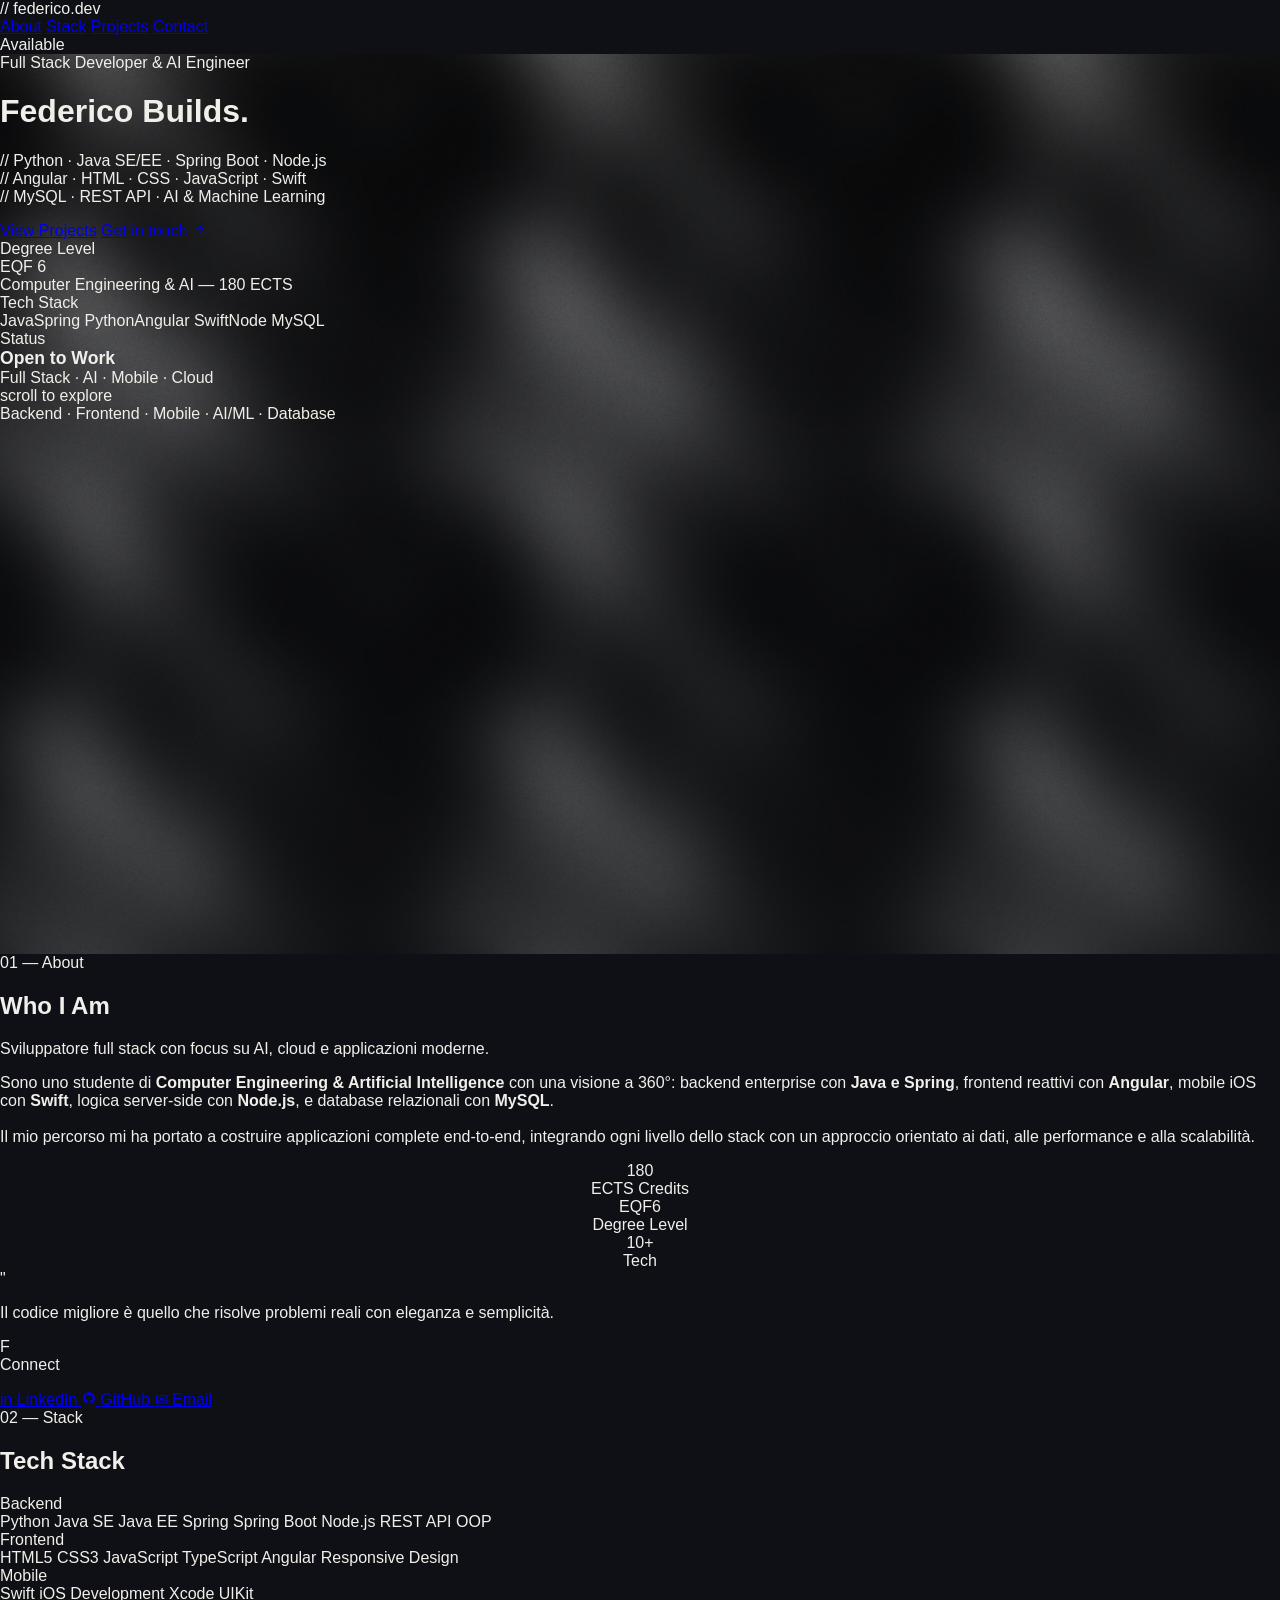
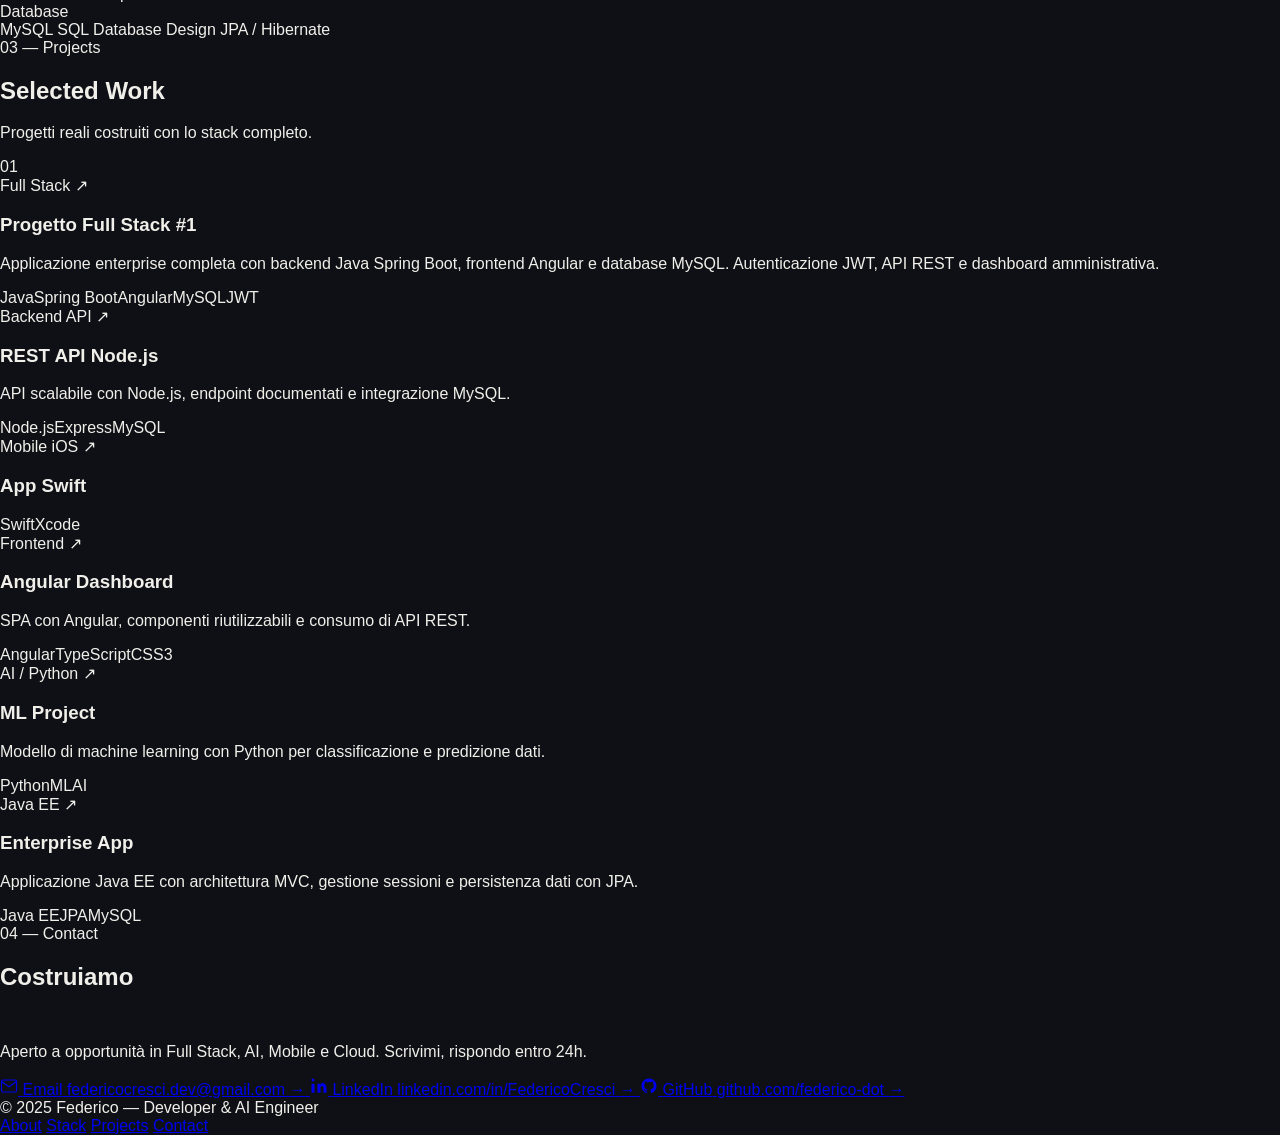
<file: portfolio.html>
<!doctype html>
<html lang="it">
  <head>
    <meta charset="UTF-8" />
    <meta name="viewport" content="width=device-width, initial-scale=1.0" />
    <title>Federico — Developer & AI Engineer</title>
    <link rel="preconnect" href="https://fonts.googleapis.com" />
    <link
      href="https://fonts.googleapis.com/css2?family=DM+Mono:wght@300;400;500&family=Clash+Display:wght@400;500;600;700&family=Bricolage+Grotesque:wght@300;400;500;600;700;800&display=swap"
      rel="stylesheet"
    />
    <link rel="stylesheet" href="../css/main.css" />
  </head>
  <body>
    <div class="cursor" id="cursor"></div>
    <div class="cursor-ring" id="ring"></div>

    <!-- BG -->
    <div class="scene">
      <div class="scene-grid"></div>
      <div class="orb o1"></div>
      <div class="orb o2"></div>
      <div class="orb o3"></div>
    </div>

    <!-- NAV -->
    <nav>
      <span class="nav-logo">// federico.dev</span>
      <div class="nav-center">
        <a href="#about">About</a>
        <a href="#skills">Stack</a>
        <a href="#projects">Projects</a>
        <a href="#contact">Contact</a>
      </div>
      <div class="nav-right">
        <span class="nav-dot"></span>
        <span class="nav-status">Available</span>
      </div>
    </nav>

    <!-- ── HERO ── -->
    <div class="hero">
      <div class="hero-left">
        <div class="hero-eyebrow">
          <span class="hero-eyebrow-line"></span>
          Full Stack Developer & AI Engineer
        </div>
        <h1 class="hero-title">
          <span class="outline">Federico</span>
          <span class="line2">Builds.</span>
        </h1>
        <p class="hero-desc">
          // Python · Java SE/EE · Spring Boot · Node.js<br />
          // Angular · HTML · CSS · JavaScript · Swift<br />
          // MySQL · REST API · AI & Machine Learning
        </p>
        <div class="hero-actions">
          <a href="#projects" class="btn-primary">View Projects</a>
          <a href="#contact" class="btn-link">
            Get in touch
            <svg
              width="14"
              height="14"
              fill="none"
              stroke="currentColor"
              stroke-width="2"
              viewBox="0 0 24 24"
            >
              <path d="M5 12h14M12 5l7 7-7 7" />
            </svg>
          </a>
        </div>
      </div>

      <div class="hero-right">
        <div class="float-card">
          <div class="fc-label">Degree Level</div>
          <div class="fc-value v-purple">EQF 6</div>
          <div class="fc-sub">Computer Engineering & AI — 180 ECTS</div>
        </div>
        <div class="float-card">
          <div class="fc-label">Tech Stack</div>
          <div class="fc-tags">
            <span class="fc-tag">Java</span><span class="fc-tag">Spring</span>
            <span class="fc-tag">Python</span
            ><span class="fc-tag">Angular</span>
            <span class="fc-tag">Swift</span><span class="fc-tag">Node</span>
            <span class="fc-tag">MySQL</span>
          </div>
        </div>
        <div class="float-card">
          <div class="fc-label">Status</div>
          <div
            class="fc-value v-cyan"
            style="font-size: 1.1rem; font-weight: 600"
          >
            Open to Work
          </div>
          <div class="fc-sub">Full Stack · AI · Mobile · Cloud</div>
        </div>
      </div>

      <div class="hero-bottom">
        <div class="scroll-hint">
          <span class="scroll-line"></span>
          scroll to explore
        </div>
        <div class="hero-stack">
          <span class="stack-item">Backend</span>
          <span class="stack-sep">·</span>
          <span class="stack-item">Frontend</span>
          <span class="stack-sep">·</span>
          <span class="stack-item">Mobile</span>
          <span class="stack-sep">·</span>
          <span class="stack-item">AI/ML</span>
          <span class="stack-sep">·</span>
          <span class="stack-item">Database</span>
        </div>
      </div>
    </div>

    <!-- ── ABOUT ── -->
    <div class="section" id="about">
      <div class="section-header reveal">
        <div>
          <span class="sec-num">01 — About</span>
          <h2 class="sec-title">Who I Am</h2>
        </div>
        <p class="sec-desc">
          Sviluppatore full stack con focus su AI, cloud e applicazioni moderne.
        </p>
      </div>

      <div class="bento">
        <div class="bento-card bc-bio reveal">
          <p class="bio-text">
            Sono uno studente di
            <strong>Computer Engineering & Artificial Intelligence</strong> con
            una visione a 360°: backend enterprise con
            <strong>Java e Spring</strong>, frontend reattivi con
            <strong>Angular</strong>, mobile iOS con <strong>Swift</strong>,
            logica server-side con <strong>Node.js</strong>, e database
            relazionali con <strong>MySQL</strong>.<br /><br />
            Il mio percorso mi ha portato a costruire applicazioni complete
            end-to-end, integrando ogni livello dello stack con un approccio
            orientato ai dati, alle performance e alla scalabilità.
          </p>
        </div>
        <div
          class="bento-card bc-stat1 reveal"
          style="
            text-align: center;
            display: flex;
            flex-direction: column;
            align-items: center;
            justify-content: center;
          "
        >
          <div class="big-num purple">180</div>
          <div class="card-label">ECTS Credits</div>
        </div>
        <div
          class="bento-card bc-stat2 reveal"
          style="
            text-align: center;
            display: flex;
            flex-direction: column;
            align-items: center;
            justify-content: center;
          "
        >
          <div class="big-num rose">EQF6</div>
          <div class="card-label">Degree Level</div>
        </div>
        <div
          class="bento-card bc-stat3 reveal"
          style="
            text-align: center;
            display: flex;
            flex-direction: column;
            align-items: center;
            justify-content: center;
          "
        >
          <div class="big-num cyan">10+</div>
          <div class="card-label">Tech</div>
        </div>
        <div class="bento-card bc-quote reveal">
          <div class="quote-mark">"</div>
          <p class="quote-text">
            Il codice migliore è quello che risolve problemi reali con eleganza
            e semplicità.
          </p>
        </div>
        <div class="bento-card bc-img reveal">
          <div class="avatar-placeholder">F</div>
        </div>
        <div class="bento-card bc-links reveal">
          <div class="card-label" style="margin-bottom: 1rem">Connect</div>
          <div class="social-list">
            <a
              href="https://www.linkedin.com/in/federico-cresci-b5853830b/"
              class="social-item"
              target="_blank"
            >
              <span class="social-icon si-li">in</span> LinkedIn
            </a>
            <a
              href="https://github.com/federico-dot"
              class="social-item"
              target="_blank"
            >
              <span class="social-icon si-gh">
                <svg
                  width="14"
                  height="14"
                  fill="currentColor"
                  viewBox="0 0 24 24"
                >
                  <path
                    d="M12 2C6.48 2 2 6.48 2 12c0 4.42 2.87 8.17 6.84 9.49.5.09.66-.22.66-.48v-1.7C6.73 19.91 6.14 18 6.14 18c-.46-1.16-1.11-1.47-1.11-1.47-.91-.62.07-.61.07-.61 1 .07 1.53 1.03 1.53 1.03.89 1.52 2.34 1.08 2.91.83.09-.65.35-1.08.63-1.33-2.22-.25-4.56-1.11-4.56-4.95 0-1.09.39-1.99 1.03-2.69-.1-.26-.45-1.27.1-2.64 0 0 .84-.27 2.75 1.02A9.56 9.56 0 0 1 12 6.8c.85 0 1.71.11 2.51.33 1.91-1.29 2.75-1.02 2.75-1.02.55 1.37.2 2.38.1 2.64.64.7 1.03 1.6 1.03 2.69 0 3.85-2.34 4.7-4.57 4.95.36.31.68.92.68 1.85v2.74c0 .27.16.58.67.48A10.01 10.01 0 0 0 22 12c0-5.52-4.48-10-10-10z"
                  />
                </svg>
              </span>
              GitHub
            </a>
            <a href="mailto:federicocresci.dev@gmail.com" class="social-item">
              <span class="social-icon si-em">✉</span> Email
            </a>
          </div>
        </div>
      </div>
    </div>

    <!-- ── SKILLS ── -->
    <div class="skills-section" id="skills">
      <div class="skills-header reveal">
        <span class="sec-num">02 — Stack</span>
        <h2 class="sec-title">Tech Stack</h2>
      </div>

      <div class="skill-lanes">
        <div class="lane reveal">
          <span class="lane-label ll-be">Backend</span>
          <div class="lane-track">
            <div class="lane-track-inner">
              <span class="skill-pill sp-be"
                ><span class="pill-dot"></span>Python</span
              >
              <span class="skill-pill sp-be"
                ><span class="pill-dot"></span>Java SE</span
              >
              <span class="skill-pill sp-be"
                ><span class="pill-dot"></span>Java EE</span
              >
              <span class="skill-pill sp-be"
                ><span class="pill-dot"></span>Spring</span
              >
              <span class="skill-pill sp-be"
                ><span class="pill-dot"></span>Spring Boot</span
              >
              <span class="skill-pill sp-be"
                ><span class="pill-dot"></span>Node.js</span
              >
              <span class="skill-pill sp-be"
                ><span class="pill-dot"></span>REST API</span
              >
              <span class="skill-pill sp-be"
                ><span class="pill-dot"></span>OOP</span
              >
            </div>
          </div>
          <div class="lane-end"></div>
        </div>

        <div class="lane reveal">
          <span class="lane-label ll-fe">Frontend</span>
          <div class="lane-track">
            <div class="lane-track-inner">
              <span class="skill-pill sp-fe"
                ><span class="pill-dot"></span>HTML5</span
              >
              <span class="skill-pill sp-fe"
                ><span class="pill-dot"></span>CSS3</span
              >
              <span class="skill-pill sp-fe"
                ><span class="pill-dot"></span>JavaScript</span
              >
              <span class="skill-pill sp-fe"
                ><span class="pill-dot"></span>TypeScript</span
              >
              <span class="skill-pill sp-fe"
                ><span class="pill-dot"></span>Angular</span
              >
              <span class="skill-pill sp-fe"
                ><span class="pill-dot"></span>Responsive Design</span
              >
            </div>
          </div>
          <div class="lane-end"></div>
        </div>

        <div class="lane reveal">
          <span class="lane-label ll-mo">Mobile</span>
          <div class="lane-track">
            <div class="lane-track-inner">
              <span class="skill-pill sp-mo"
                ><span class="pill-dot"></span>Swift</span
              >
              <span class="skill-pill sp-mo"
                ><span class="pill-dot"></span>iOS Development</span
              >
              <span class="skill-pill sp-mo"
                ><span class="pill-dot"></span>Xcode</span
              >
              <span class="skill-pill sp-mo"
                ><span class="pill-dot"></span>UIKit</span
              >
            </div>
          </div>
          <div class="lane-end"></div>
        </div>

        <div class="lane reveal">
          <span class="lane-label ll-db">Database</span>
          <div class="lane-track">
            <div class="lane-track-inner">
              <span class="skill-pill sp-db"
                ><span class="pill-dot"></span>MySQL</span
              >
              <span class="skill-pill sp-db"
                ><span class="pill-dot"></span>SQL</span
              >
              <span class="skill-pill sp-db"
                ><span class="pill-dot"></span>Database Design</span
              >
              <span class="skill-pill sp-db"
                ><span class="pill-dot"></span>JPA / Hibernate</span
              >
            </div>
          </div>
          <div class="lane-end"></div>
        </div>
      </div>
    </div>

    <!-- ── PROJECTS ── -->
    <div class="projects-section" id="projects">
      <div class="section-header reveal">
        <div>
          <span class="sec-num">03 — Projects</span>
          <h2 class="sec-title">Selected Work</h2>
        </div>
        <p class="sec-desc">Progetti reali costruiti con lo stack completo.</p>
      </div>

      <div class="projects-grid">
        <div class="proj p1 reveal">
          <span class="proj-num">01</span>
          <div class="proj-top">
            <span class="proj-cat">Full Stack</span>
            <span class="proj-arrow">↗</span>
          </div>
          <div class="proj-body">
            <h3>Progetto Full Stack #1</h3>
            <p class="proj-desc">
              Applicazione enterprise completa con backend Java Spring Boot,
              frontend Angular e database MySQL. Autenticazione JWT, API REST e
              dashboard amministrativa.
            </p>
            <div class="proj-tags">
              <span class="ptag">Java</span><span class="ptag">Spring Boot</span
              ><span class="ptag">Angular</span><span class="ptag">MySQL</span
              ><span class="ptag">JWT</span>
            </div>
          </div>
        </div>

        <div class="proj p2 reveal">
          <div class="proj-top">
            <span class="proj-cat">Backend API</span>
            <span class="proj-arrow">↗</span>
          </div>
          <div class="proj-body">
            <h3>REST API Node.js</h3>
            <p class="proj-desc">
              API scalabile con Node.js, endpoint documentati e integrazione
              MySQL.
            </p>
            <div class="proj-tags">
              <span class="ptag">Node.js</span><span class="ptag">Express</span
              ><span class="ptag">MySQL</span>
            </div>
          </div>
        </div>

        <div class="proj p3 reveal">
          <div class="proj-top">
            <span class="proj-cat">Mobile iOS</span>
            <span class="proj-arrow">↗</span>
          </div>
          <div class="proj-body">
            <h3>App Swift</h3>
            <div class="proj-tags">
              <span class="ptag">Swift</span><span class="ptag">Xcode</span>
            </div>
          </div>
        </div>

        <div class="proj p4 reveal">
          <div class="proj-top">
            <span class="proj-cat">Frontend</span>
            <span class="proj-arrow">↗</span>
          </div>
          <div class="proj-body">
            <h3>Angular Dashboard</h3>
            <p class="proj-desc">
              SPA con Angular, componenti riutilizzabili e consumo di API REST.
            </p>
            <div class="proj-tags">
              <span class="ptag">Angular</span
              ><span class="ptag">TypeScript</span
              ><span class="ptag">CSS3</span>
            </div>
          </div>
        </div>

        <div class="proj p5 reveal">
          <div class="proj-top">
            <span class="proj-cat">AI / Python</span>
            <span class="proj-arrow">↗</span>
          </div>
          <div class="proj-body">
            <h3>ML Project</h3>
            <p class="proj-desc">
              Modello di machine learning con Python per classificazione e
              predizione dati.
            </p>
            <div class="proj-tags">
              <span class="ptag">Python</span><span class="ptag">ML</span
              ><span class="ptag">AI</span>
            </div>
          </div>
        </div>

        <div class="proj p6 reveal">
          <div class="proj-top">
            <span class="proj-cat">Java EE</span>
            <span class="proj-arrow">↗</span>
          </div>
          <div class="proj-body">
            <h3>Enterprise App</h3>
            <p class="proj-desc">
              Applicazione Java EE con architettura MVC, gestione sessioni e
              persistenza dati con JPA.
            </p>
            <div class="proj-tags">
              <span class="ptag">Java EE</span><span class="ptag">JPA</span
              ><span class="ptag">MySQL</span>
            </div>
          </div>
        </div>
      </div>
    </div>

    <!-- ── CONTACT ── -->
    <div class="contact-section" id="contact">
      <div class="contact-left reveal-left">
        <span class="sec-num">04 — Contact</span>
        <h2>
          Costruiamo<br /><span
            style="
              background: linear-gradient(120deg, var(--violet2), var(--rose));
              -webkit-background-clip: text;
              -webkit-text-fill-color: transparent;
              background-clip: text;
            "
            >qualcosa.</span
          >
        </h2>
        <p style="margin-top: 1.5rem">
          Aperto a opportunità in Full Stack, AI, Mobile e Cloud. Scrivimi,
          rispondo entro 24h.
        </p>
      </div>
      <div class="contact-right reveal-right">
        <a href="mailto:federicocresci.dev@gmail.com" class="clink">
          <span class="clink-icon ci-em">
            <svg
              width="18"
              height="18"
              fill="none"
              stroke="currentColor"
              stroke-width="1.5"
              viewBox="0 0 24 24"
            >
              <path
                d="M4 4h16c1.1 0 2 .9 2 2v12c0 1.1-.9 2-2 2H4c-1.1 0-2-.9-2-2V6c0-1.1.9-2 2-2z"
              />
              <polyline points="22,6 12,13 2,6" />
            </svg>
          </span>
          <span class="clink-text">
            <span class="clink-label">Email</span>
            <span class="clink-value">federicocresci.dev@gmail.com</span>
          </span>
          <span class="clink-arrow">→</span>
        </a>
        <a
          href="https://www.linkedin.com/in/federico-cresci-b5853830b/"
          class="clink"
          target="_blank"
        >
          <span class="clink-icon ci-li">
            <svg width="18" height="18" fill="currentColor" viewBox="0 0 24 24">
              <path
                d="M16 8a6 6 0 0 1 6 6v7h-4v-7a2 2 0 0 0-4 0v7H10V9h4v1.5A5 5 0 0 1 16 8z"
              />
              <rect x="2" y="9" width="4" height="12" />
              <circle cx="4" cy="4" r="2" />
            </svg>
          </span>
          <span class="clink-text">
            <span class="clink-label">LinkedIn</span>
            <span class="clink-value">linkedin.com/in/FedericoCresci</span>
          </span>
          <span class="clink-arrow">→</span>
        </a>
        <a href="https://github.com/federico-dot" class="clink" target="_blank">
          <span class="clink-icon ci-gh">
            <svg width="18" height="18" fill="currentColor" viewBox="0 0 24 24">
              <path
                d="M12 2C6.48 2 2 6.48 2 12c0 4.42 2.87 8.17 6.84 9.49.5.09.66-.22.66-.48v-1.7C6.73 19.91 6.14 18 6.14 18c-.46-1.16-1.11-1.47-1.11-1.47-.91-.62.07-.61.07-.61 1 .07 1.53 1.03 1.53 1.03.89 1.52 2.34 1.08 2.91.83.09-.65.35-1.08.63-1.33-2.22-.25-4.56-1.11-4.56-4.95 0-1.09.39-1.99 1.03-2.69-.1-.26-.45-1.27.1-2.64 0 0 .84-.27 2.75 1.02A9.56 9.56 0 0 1 12 6.8c.85 0 1.71.11 2.51.33 1.91-1.29 2.75-1.02 2.75-1.02.55 1.37.2 2.38.1 2.64.64.7 1.03 1.6 1.03 2.69 0 3.85-2.34 4.7-4.57 4.95.36.31.68.92.68 1.85v2.74c0 .27.16.58.67.48A10.01 10.01 0 0 0 22 12c0-5.52-4.48-10-10-10z"
              />
            </svg>
          </span>
          <span class="clink-text">
            <span class="clink-label">GitHub</span>
            <span class="clink-value">github.com/federico-dot</span>
          </span>
          <span class="clink-arrow">→</span>
        </a>
      </div>
    </div>

    <!-- FOOTER -->
    <footer>
      <span class="foot-left">© 2025 Federico — Developer & AI Engineer</span>
      <div class="foot-right">
        <a href="#about">About</a>
        <a href="#skills">Stack</a>
        <a href="#projects">Projects</a>
        <a href="#contact">Contact</a>
      </div>
    </footer>

    <script src="../js/app.js" type="module"></script>
  </body>
</html>
</file>
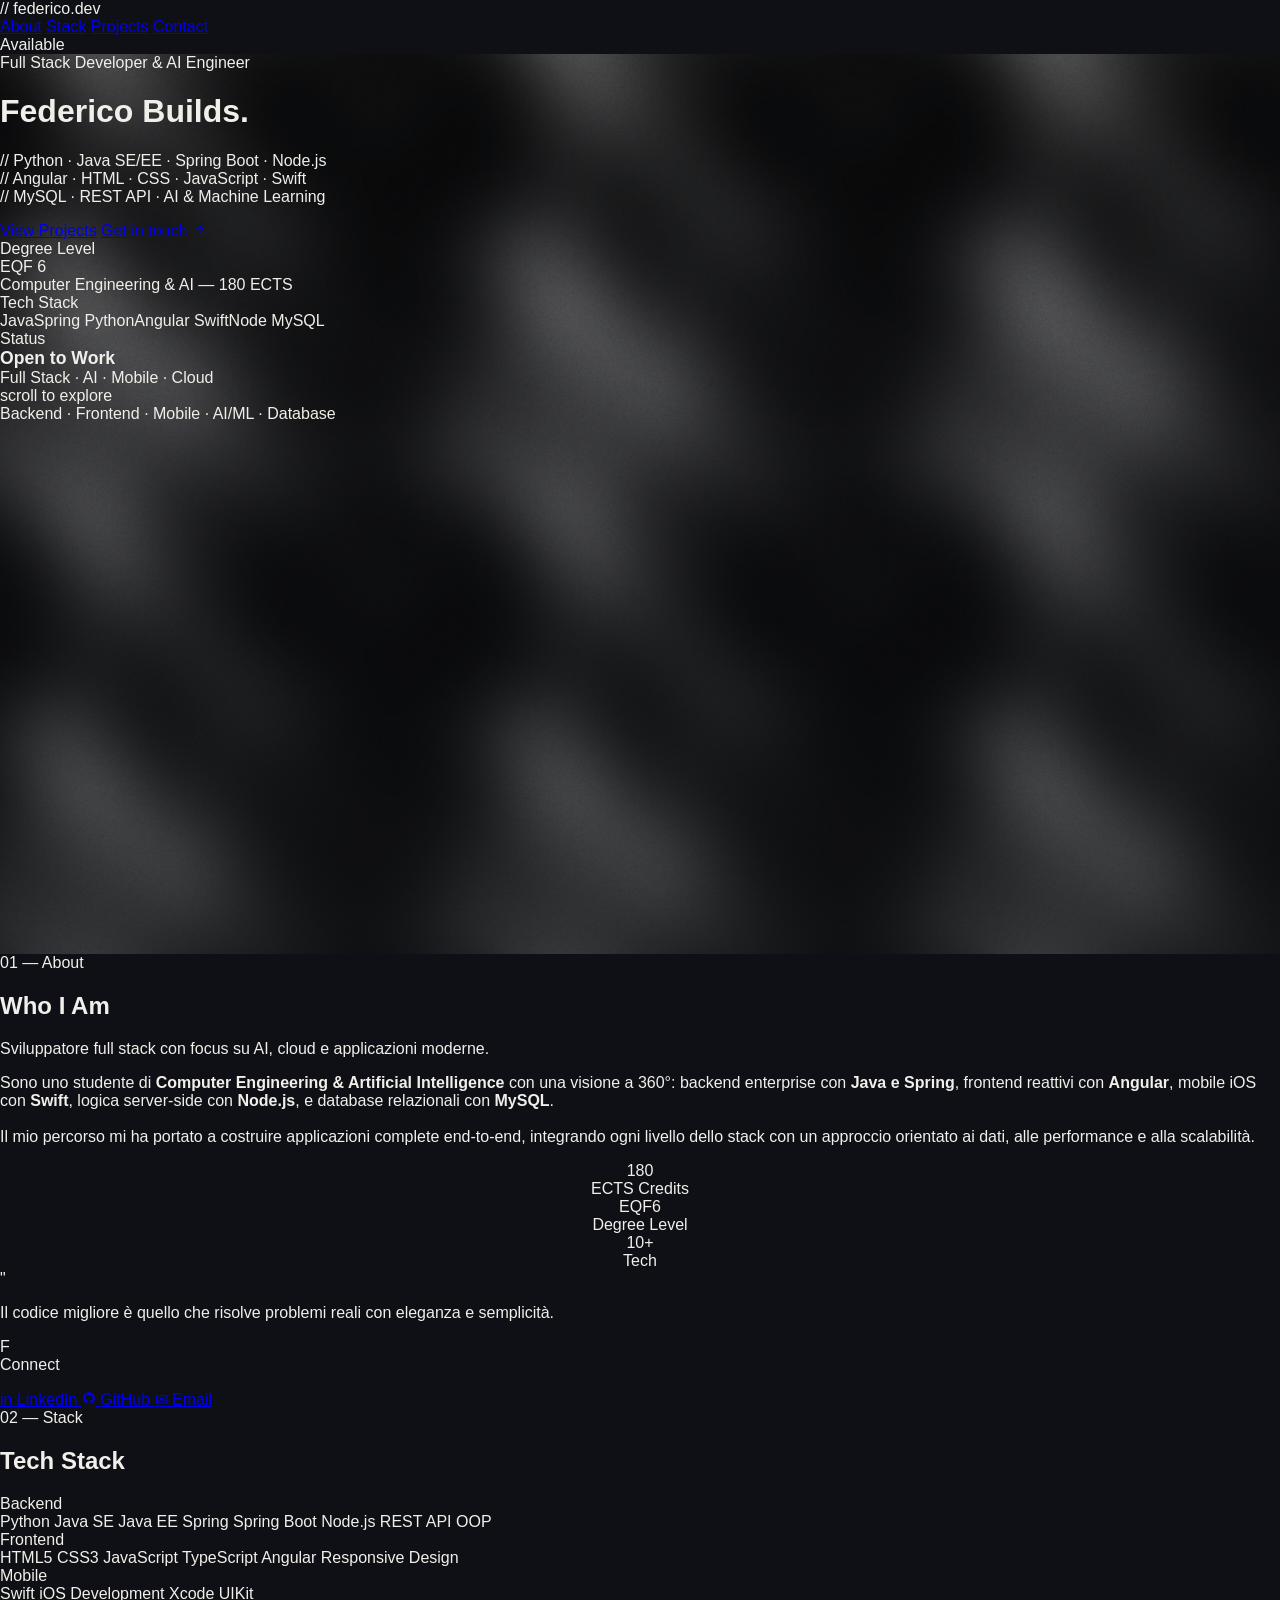
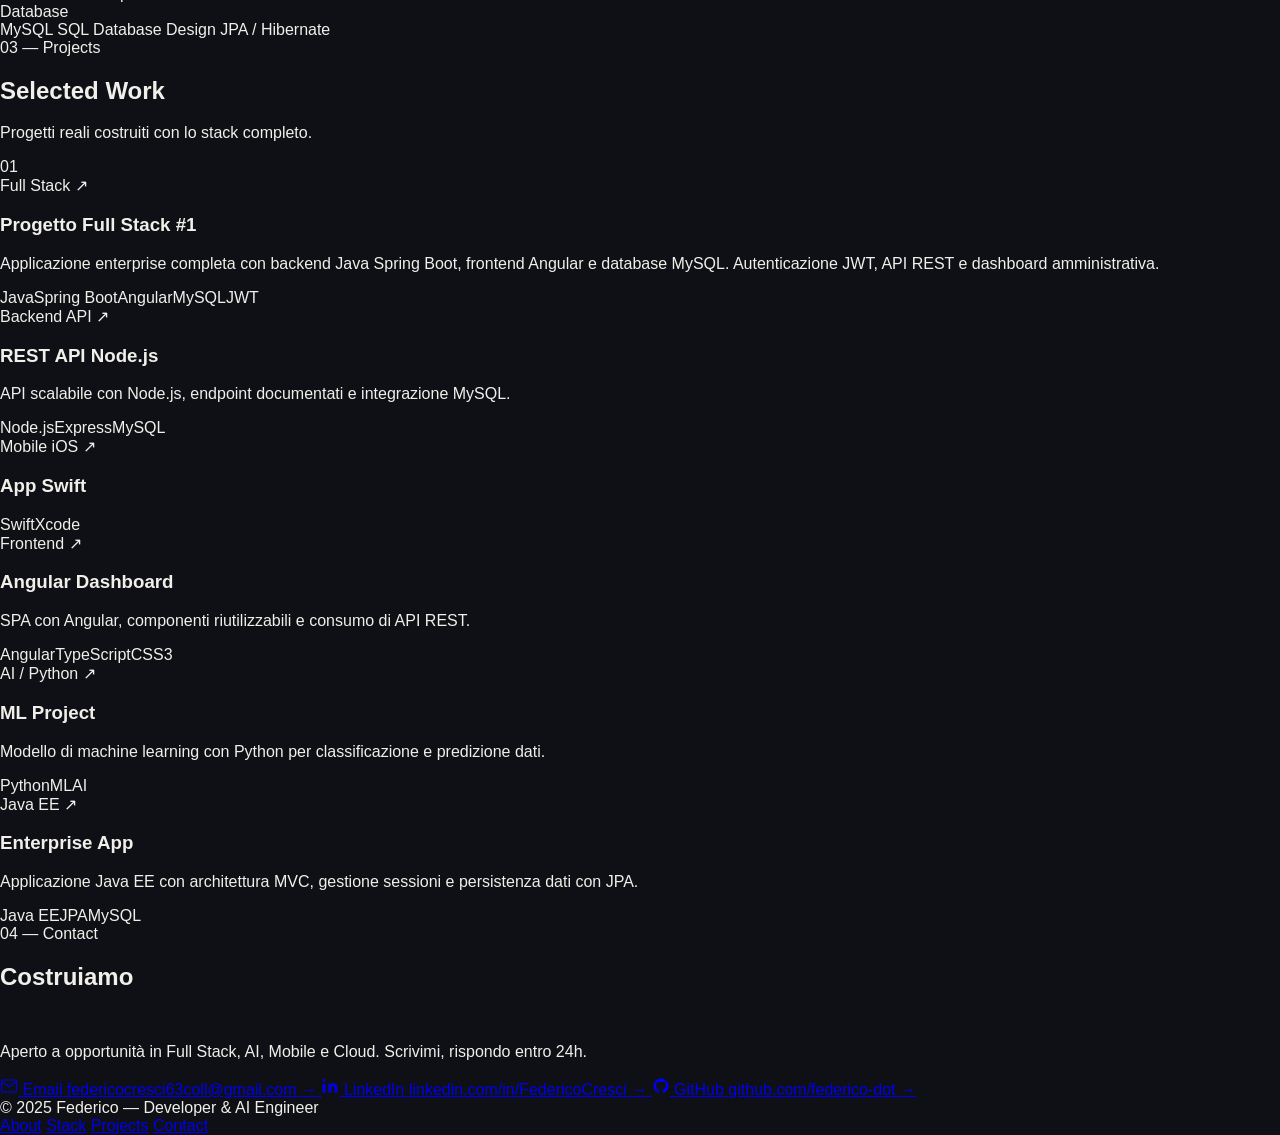
<file: html/portfolio.html>
<!doctype html>
<html lang="it">
  <head>
    <meta charset="UTF-8" />
    <meta name="viewport" content="width=device-width, initial-scale=1.0" />
    <title>Federico — Developer & AI Engineer</title>
    <link rel="preconnect" href="https://fonts.googleapis.com" />
    <link
      href="https://fonts.googleapis.com/css2?family=DM+Mono:wght@300;400;500&family=Clash+Display:wght@400;500;600;700&family=Bricolage+Grotesque:wght@300;400;500;600;700;800&display=swap"
      rel="stylesheet"
    />
    <link rel="stylesheet" href="../css/main.css" />
  </head>
  <body>
    <div class="cursor" id="cursor"></div>
    <div class="cursor-ring" id="ring"></div>

    <!-- BG -->
    <div class="scene">
      <div class="scene-grid"></div>
      <div class="orb o1"></div>
      <div class="orb o2"></div>
      <div class="orb o3"></div>
    </div>

    <!-- NAV -->
    <nav>
      <span class="nav-logo">// federico.dev</span>
      <div class="nav-center">
        <a href="#about">About</a>
        <a href="#skills">Stack</a>
        <a href="#projects">Projects</a>
        <a href="#contact">Contact</a>
      </div>
      <div class="nav-right">
        <span class="nav-dot"></span>
        <span class="nav-status">Available</span>
      </div>
    </nav>

    <!-- ── HERO ── -->
    <div class="hero">
      <div class="hero-left">
        <div class="hero-eyebrow">
          <span class="hero-eyebrow-line"></span>
          Full Stack Developer & AI Engineer
        </div>
        <h1 class="hero-title">
          <span class="outline">Federico</span>
          <span class="line2">Builds.</span>
        </h1>
        <p class="hero-desc">
          // Python · Java SE/EE · Spring Boot · Node.js<br />
          // Angular · HTML · CSS · JavaScript · Swift<br />
          // MySQL · REST API · AI & Machine Learning
        </p>
        <div class="hero-actions">
          <a href="#projects" class="btn-primary">View Projects</a>
          <a href="#contact" class="btn-link">
            Get in touch
            <svg
              width="14"
              height="14"
              fill="none"
              stroke="currentColor"
              stroke-width="2"
              viewBox="0 0 24 24"
            >
              <path d="M5 12h14M12 5l7 7-7 7" />
            </svg>
          </a>
        </div>
      </div>

      <div class="hero-right">
        <div class="float-card">
          <div class="fc-label">Degree Level</div>
          <div class="fc-value v-purple">EQF 6</div>
          <div class="fc-sub">Computer Engineering & AI — 180 ECTS</div>
        </div>
        <div class="float-card">
          <div class="fc-label">Tech Stack</div>
          <div class="fc-tags">
            <span class="fc-tag">Java</span><span class="fc-tag">Spring</span>
            <span class="fc-tag">Python</span
            ><span class="fc-tag">Angular</span>
            <span class="fc-tag">Swift</span><span class="fc-tag">Node</span>
            <span class="fc-tag">MySQL</span>
          </div>
        </div>
        <div class="float-card">
          <div class="fc-label">Status</div>
          <div
            class="fc-value v-cyan"
            style="font-size: 1.1rem; font-weight: 600"
          >
            Open to Work
          </div>
          <div class="fc-sub">Full Stack · AI · Mobile · Cloud</div>
        </div>
      </div>

      <div class="hero-bottom">
        <div class="scroll-hint">
          <span class="scroll-line"></span>
          scroll to explore
        </div>
        <div class="hero-stack">
          <span class="stack-item">Backend</span>
          <span class="stack-sep">·</span>
          <span class="stack-item">Frontend</span>
          <span class="stack-sep">·</span>
          <span class="stack-item">Mobile</span>
          <span class="stack-sep">·</span>
          <span class="stack-item">AI/ML</span>
          <span class="stack-sep">·</span>
          <span class="stack-item">Database</span>
        </div>
      </div>
    </div>

    <!-- ── ABOUT ── -->
    <div class="section" id="about">
      <div class="section-header reveal">
        <div>
          <span class="sec-num">01 — About</span>
          <h2 class="sec-title">Who I Am</h2>
        </div>
        <p class="sec-desc">
          Sviluppatore full stack con focus su AI, cloud e applicazioni moderne.
        </p>
      </div>

      <div class="bento">
        <div class="bento-card bc-bio reveal">
          <p class="bio-text">
            Sono uno studente di
            <strong>Computer Engineering & Artificial Intelligence</strong> con
            una visione a 360°: backend enterprise con
            <strong>Java e Spring</strong>, frontend reattivi con
            <strong>Angular</strong>, mobile iOS con <strong>Swift</strong>,
            logica server-side con <strong>Node.js</strong>, e database
            relazionali con <strong>MySQL</strong>.<br /><br />
            Il mio percorso mi ha portato a costruire applicazioni complete
            end-to-end, integrando ogni livello dello stack con un approccio
            orientato ai dati, alle performance e alla scalabilità.
          </p>
        </div>
        <div
          class="bento-card bc-stat1 reveal"
          style="
            text-align: center;
            display: flex;
            flex-direction: column;
            align-items: center;
            justify-content: center;
          "
        >
          <div class="big-num purple">180</div>
          <div class="card-label">ECTS Credits</div>
        </div>
        <div
          class="bento-card bc-stat2 reveal"
          style="
            text-align: center;
            display: flex;
            flex-direction: column;
            align-items: center;
            justify-content: center;
          "
        >
          <div class="big-num rose">EQF6</div>
          <div class="card-label">Degree Level</div>
        </div>
        <div
          class="bento-card bc-stat3 reveal"
          style="
            text-align: center;
            display: flex;
            flex-direction: column;
            align-items: center;
            justify-content: center;
          "
        >
          <div class="big-num cyan">10+</div>
          <div class="card-label">Tech</div>
        </div>
        <div class="bento-card bc-quote reveal">
          <div class="quote-mark">"</div>
          <p class="quote-text">
            Il codice migliore è quello che risolve problemi reali con eleganza
            e semplicità.
          </p>
        </div>
        <div class="bento-card bc-img reveal">
          <div class="avatar-placeholder">F</div>
        </div>
        <div class="bento-card bc-links reveal">
          <div class="card-label" style="margin-bottom: 1rem">Connect</div>
          <div class="social-list">
            <a
              href="https://www.linkedin.com/in/federico-cresci-b5853830b/"
              class="social-item"
              target="_blank"
            >
              <span class="social-icon si-li">in</span> LinkedIn
            </a>
            <a
              href="https://github.com/federico-dot"
              class="social-item"
              target="_blank"
            >
              <span class="social-icon si-gh">
                <svg
                  width="14"
                  height="14"
                  fill="currentColor"
                  viewBox="0 0 24 24"
                >
                  <path
                    d="M12 2C6.48 2 2 6.48 2 12c0 4.42 2.87 8.17 6.84 9.49.5.09.66-.22.66-.48v-1.7C6.73 19.91 6.14 18 6.14 18c-.46-1.16-1.11-1.47-1.11-1.47-.91-.62.07-.61.07-.61 1 .07 1.53 1.03 1.53 1.03.89 1.52 2.34 1.08 2.91.83.09-.65.35-1.08.63-1.33-2.22-.25-4.56-1.11-4.56-4.95 0-1.09.39-1.99 1.03-2.69-.1-.26-.45-1.27.1-2.64 0 0 .84-.27 2.75 1.02A9.56 9.56 0 0 1 12 6.8c.85 0 1.71.11 2.51.33 1.91-1.29 2.75-1.02 2.75-1.02.55 1.37.2 2.38.1 2.64.64.7 1.03 1.6 1.03 2.69 0 3.85-2.34 4.7-4.57 4.95.36.31.68.92.68 1.85v2.74c0 .27.16.58.67.48A10.01 10.01 0 0 0 22 12c0-5.52-4.48-10-10-10z"
                  />
                </svg>
              </span>
              GitHub
            </a>
            <a href="mailto:federicocresci63coll@gmail.com" class="social-item">
              <span class="social-icon si-em">✉</span> Email
            </a>
          </div>
        </div>
      </div>
    </div>

    <!-- ── SKILLS ── -->
    <div class="skills-section" id="skills">
      <div class="skills-header reveal">
        <span class="sec-num">02 — Stack</span>
        <h2 class="sec-title">Tech Stack</h2>
      </div>

      <div class="skill-lanes">
        <div class="lane reveal">
          <span class="lane-label ll-be">Backend</span>
          <div class="lane-track">
            <div class="lane-track-inner">
              <span class="skill-pill sp-be"
                ><span class="pill-dot"></span>Python</span
              >
              <span class="skill-pill sp-be"
                ><span class="pill-dot"></span>Java SE</span
              >
              <span class="skill-pill sp-be"
                ><span class="pill-dot"></span>Java EE</span
              >
              <span class="skill-pill sp-be"
                ><span class="pill-dot"></span>Spring</span
              >
              <span class="skill-pill sp-be"
                ><span class="pill-dot"></span>Spring Boot</span
              >
              <span class="skill-pill sp-be"
                ><span class="pill-dot"></span>Node.js</span
              >
              <span class="skill-pill sp-be"
                ><span class="pill-dot"></span>REST API</span
              >
              <span class="skill-pill sp-be"
                ><span class="pill-dot"></span>OOP</span
              >
            </div>
          </div>
          <div class="lane-end"></div>
        </div>

        <div class="lane reveal">
          <span class="lane-label ll-fe">Frontend</span>
          <div class="lane-track">
            <div class="lane-track-inner">
              <span class="skill-pill sp-fe"
                ><span class="pill-dot"></span>HTML5</span
              >
              <span class="skill-pill sp-fe"
                ><span class="pill-dot"></span>CSS3</span
              >
              <span class="skill-pill sp-fe"
                ><span class="pill-dot"></span>JavaScript</span
              >
              <span class="skill-pill sp-fe"
                ><span class="pill-dot"></span>TypeScript</span
              >
              <span class="skill-pill sp-fe"
                ><span class="pill-dot"></span>Angular</span
              >
              <span class="skill-pill sp-fe"
                ><span class="pill-dot"></span>Responsive Design</span
              >
            </div>
          </div>
          <div class="lane-end"></div>
        </div>

        <div class="lane reveal">
          <span class="lane-label ll-mo">Mobile</span>
          <div class="lane-track">
            <div class="lane-track-inner">
              <span class="skill-pill sp-mo"
                ><span class="pill-dot"></span>Swift</span
              >
              <span class="skill-pill sp-mo"
                ><span class="pill-dot"></span>iOS Development</span
              >
              <span class="skill-pill sp-mo"
                ><span class="pill-dot"></span>Xcode</span
              >
              <span class="skill-pill sp-mo"
                ><span class="pill-dot"></span>UIKit</span
              >
            </div>
          </div>
          <div class="lane-end"></div>
        </div>

        <div class="lane reveal">
          <span class="lane-label ll-db">Database</span>
          <div class="lane-track">
            <div class="lane-track-inner">
              <span class="skill-pill sp-db"
                ><span class="pill-dot"></span>MySQL</span
              >
              <span class="skill-pill sp-db"
                ><span class="pill-dot"></span>SQL</span
              >
              <span class="skill-pill sp-db"
                ><span class="pill-dot"></span>Database Design</span
              >
              <span class="skill-pill sp-db"
                ><span class="pill-dot"></span>JPA / Hibernate</span
              >
            </div>
          </div>
          <div class="lane-end"></div>
        </div>
      </div>
    </div>

    <!-- ── PROJECTS ── -->
    <div class="projects-section" id="projects">
      <div class="section-header reveal">
        <div>
          <span class="sec-num">03 — Projects</span>
          <h2 class="sec-title">Selected Work</h2>
        </div>
        <p class="sec-desc">Progetti reali costruiti con lo stack completo.</p>
      </div>

      <div class="projects-grid">
        <div class="proj p1 reveal">
          <span class="proj-num">01</span>
          <div class="proj-top">
            <span class="proj-cat">Full Stack</span>
            <span class="proj-arrow">↗</span>
          </div>
          <div class="proj-body">
            <h3>Progetto Full Stack #1</h3>
            <p class="proj-desc">
              Applicazione enterprise completa con backend Java Spring Boot,
              frontend Angular e database MySQL. Autenticazione JWT, API REST e
              dashboard amministrativa.
            </p>
            <div class="proj-tags">
              <span class="ptag">Java</span><span class="ptag">Spring Boot</span
              ><span class="ptag">Angular</span><span class="ptag">MySQL</span
              ><span class="ptag">JWT</span>
            </div>
          </div>
        </div>

        <div class="proj p2 reveal">
          <div class="proj-top">
            <span class="proj-cat">Backend API</span>
            <span class="proj-arrow">↗</span>
          </div>
          <div class="proj-body">
            <h3>REST API Node.js</h3>
            <p class="proj-desc">
              API scalabile con Node.js, endpoint documentati e integrazione
              MySQL.
            </p>
            <div class="proj-tags">
              <span class="ptag">Node.js</span><span class="ptag">Express</span
              ><span class="ptag">MySQL</span>
            </div>
          </div>
        </div>

        <div class="proj p3 reveal">
          <div class="proj-top">
            <span class="proj-cat">Mobile iOS</span>
            <span class="proj-arrow">↗</span>
          </div>
          <div class="proj-body">
            <h3>App Swift</h3>
            <div class="proj-tags">
              <span class="ptag">Swift</span><span class="ptag">Xcode</span>
            </div>
          </div>
        </div>

        <div class="proj p4 reveal">
          <div class="proj-top">
            <span class="proj-cat">Frontend</span>
            <span class="proj-arrow">↗</span>
          </div>
          <div class="proj-body">
            <h3>Angular Dashboard</h3>
            <p class="proj-desc">
              SPA con Angular, componenti riutilizzabili e consumo di API REST.
            </p>
            <div class="proj-tags">
              <span class="ptag">Angular</span
              ><span class="ptag">TypeScript</span
              ><span class="ptag">CSS3</span>
            </div>
          </div>
        </div>

        <div class="proj p5 reveal">
          <div class="proj-top">
            <span class="proj-cat">AI / Python</span>
            <span class="proj-arrow">↗</span>
          </div>
          <div class="proj-body">
            <h3>ML Project</h3>
            <p class="proj-desc">
              Modello di machine learning con Python per classificazione e
              predizione dati.
            </p>
            <div class="proj-tags">
              <span class="ptag">Python</span><span class="ptag">ML</span
              ><span class="ptag">AI</span>
            </div>
          </div>
        </div>

        <div class="proj p6 reveal">
          <div class="proj-top">
            <span class="proj-cat">Java EE</span>
            <span class="proj-arrow">↗</span>
          </div>
          <div class="proj-body">
            <h3>Enterprise App</h3>
            <p class="proj-desc">
              Applicazione Java EE con architettura MVC, gestione sessioni e
              persistenza dati con JPA.
            </p>
            <div class="proj-tags">
              <span class="ptag">Java EE</span><span class="ptag">JPA</span
              ><span class="ptag">MySQL</span>
            </div>
          </div>
        </div>
      </div>
    </div>

    <!-- ── CONTACT ── -->
    <div class="contact-section" id="contact">
      <div class="contact-left reveal-left">
        <span class="sec-num">04 — Contact</span>
        <h2>
          Costruiamo<br /><span
            style="
              background: linear-gradient(120deg, var(--violet2), var(--rose));
              -webkit-background-clip: text;
              -webkit-text-fill-color: transparent;
              background-clip: text;
            "
            >qualcosa.</span
          >
        </h2>
        <p style="margin-top: 1.5rem">
          Aperto a opportunità in Full Stack, AI, Mobile e Cloud. Scrivimi,
          rispondo entro 24h.
        </p>
      </div>
      <div class="contact-right reveal-right">
        <a href="mailto:federicocresci63coll@email.com" class="clink">
          <span class="clink-icon ci-em">
            <svg
              width="18"
              height="18"
              fill="none"
              stroke="currentColor"
              stroke-width="1.5"
              viewBox="0 0 24 24"
            >
              <path
                d="M4 4h16c1.1 0 2 .9 2 2v12c0 1.1-.9 2-2 2H4c-1.1 0-2-.9-2-2V6c0-1.1.9-2 2-2z"
              />
              <polyline points="22,6 12,13 2,6" />
            </svg>
          </span>
          <span class="clink-text">
            <span class="clink-label">Email</span>
            <span class="clink-value">federicocresci63coll@gmail.com</span>
          </span>
          <span class="clink-arrow">→</span>
        </a>
        <a
          href="https://www.linkedin.com/in/federico-cresci-b5853830b/"
          class="clink"
          target="_blank"
        >
          <span class="clink-icon ci-li">
            <svg width="18" height="18" fill="currentColor" viewBox="0 0 24 24">
              <path
                d="M16 8a6 6 0 0 1 6 6v7h-4v-7a2 2 0 0 0-4 0v7H10V9h4v1.5A5 5 0 0 1 16 8z"
              />
              <rect x="2" y="9" width="4" height="12" />
              <circle cx="4" cy="4" r="2" />
            </svg>
          </span>
          <span class="clink-text">
            <span class="clink-label">LinkedIn</span>
            <span class="clink-value">linkedin.com/in/FedericoCresci</span>
          </span>
          <span class="clink-arrow">→</span>
        </a>
        <a href="https://github.com/federico-dot" class="clink" target="_blank">
          <span class="clink-icon ci-gh">
            <svg width="18" height="18" fill="currentColor" viewBox="0 0 24 24">
              <path
                d="M12 2C6.48 2 2 6.48 2 12c0 4.42 2.87 8.17 6.84 9.49.5.09.66-.22.66-.48v-1.7C6.73 19.91 6.14 18 6.14 18c-.46-1.16-1.11-1.47-1.11-1.47-.91-.62.07-.61.07-.61 1 .07 1.53 1.03 1.53 1.03.89 1.52 2.34 1.08 2.91.83.09-.65.35-1.08.63-1.33-2.22-.25-4.56-1.11-4.56-4.95 0-1.09.39-1.99 1.03-2.69-.1-.26-.45-1.27.1-2.64 0 0 .84-.27 2.75 1.02A9.56 9.56 0 0 1 12 6.8c.85 0 1.71.11 2.51.33 1.91-1.29 2.75-1.02 2.75-1.02.55 1.37.2 2.38.1 2.64.64.7 1.03 1.6 1.03 2.69 0 3.85-2.34 4.7-4.57 4.95.36.31.68.92.68 1.85v2.74c0 .27.16.58.67.48A10.01 10.01 0 0 0 22 12c0-5.52-4.48-10-10-10z"
              />
            </svg>
          </span>
          <span class="clink-text">
            <span class="clink-label">GitHub</span>
            <span class="clink-value">github.com/federico-dot</span>
          </span>
          <span class="clink-arrow">→</span>
        </a>
      </div>
    </div>

    <!-- FOOTER -->
    <footer>
      <span class="foot-left">© 2025 Federico — Developer & AI Engineer</span>
      <div class="foot-right">
        <a href="#about">About</a>
        <a href="#skills">Stack</a>
        <a href="#projects">Projects</a>
        <a href="#contact">Contact</a>
      </div>
    </footer>

    <script src="../js/app.js" type="module"></script>
  </body>
</html>
</file>
<file: css/main.css>
@import url("sezioni/hero.css");
@import url("responsive/responsive.css");
@import url("sezioni/about.css");
@import url("sezioni/tooltip.css");
@import url("sezioni/card.css");
@import url("sezioni/cursor.css");
:root {
  --background: #0e1016;
  --foreground: #f1efea;
  --intro-duration: 1.25s;
  --intro-easing: cubic-bezier(0.76, 0, 0.24, 1);
}

* {
  box-sizing: border-box;
}

html,
body {
  margin: 0;
  min-height: 100%;
  background: var(--background);
  color: var(--foreground);
  font-family: "Syne", sans-serif;
}

body {
  overflow: hidden;
}

body.intro-finished {
  overflow: auto;
}
</file>
